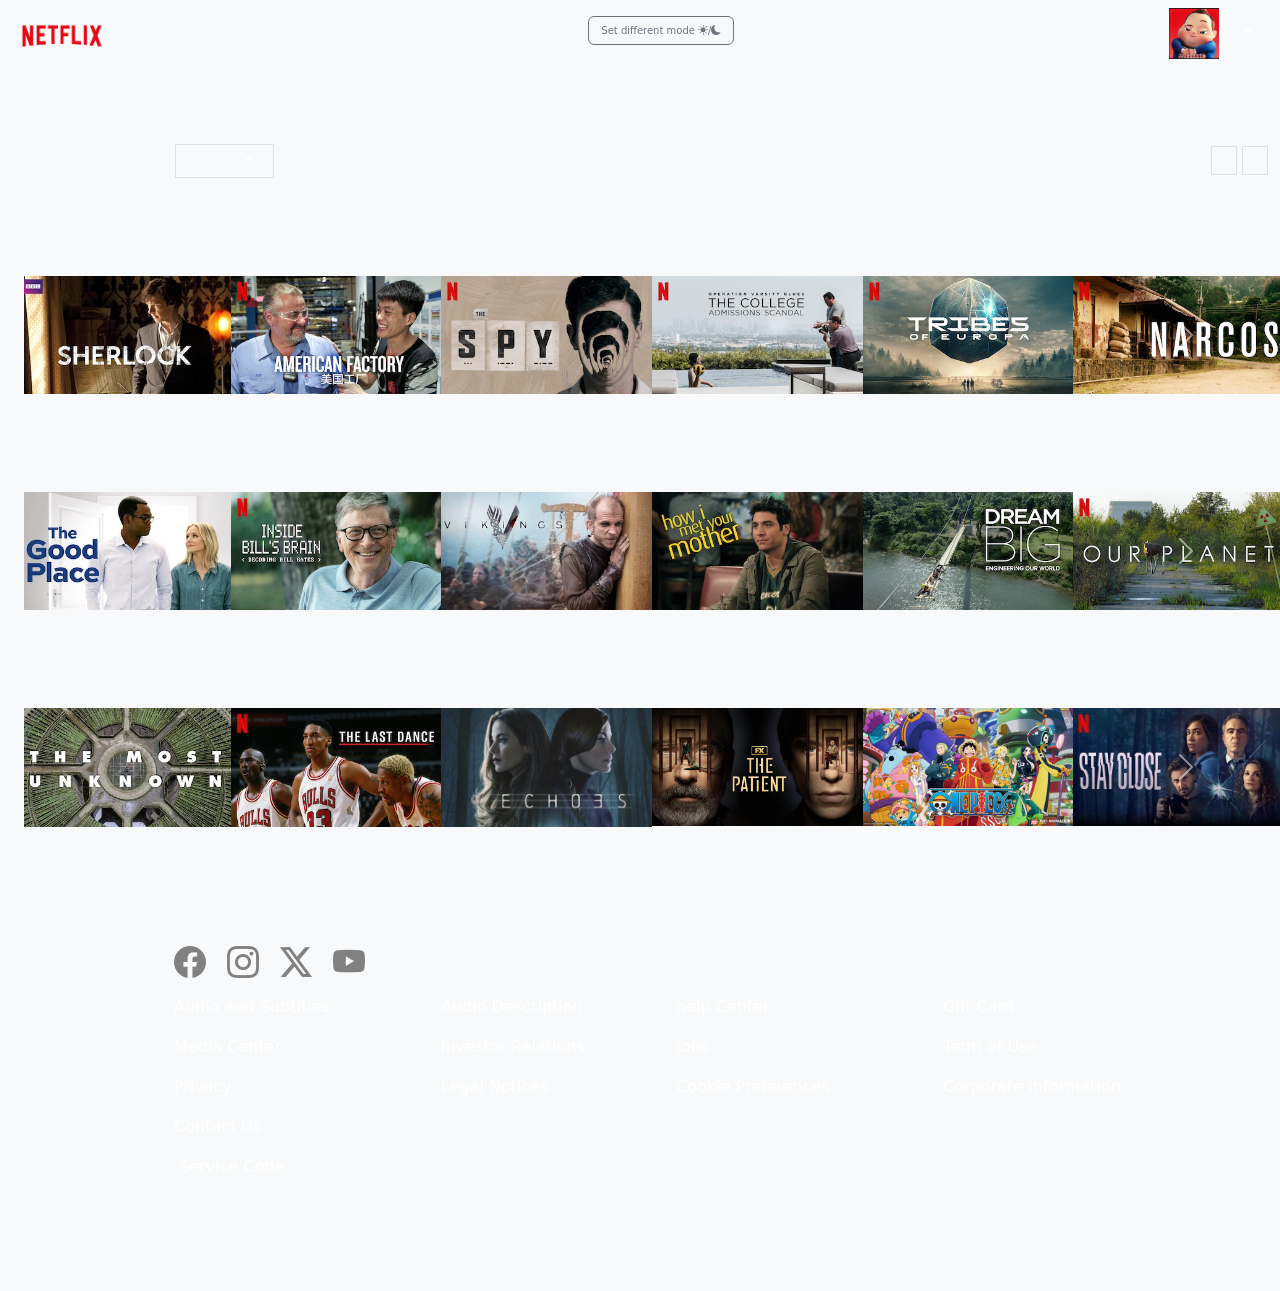
<file: index.html>
<!DOCTYPE html>
<html lang="en">
  <head>
    <meta charset="UTF-8" />
    <meta name="viewport" content="width=device-width, initial-scale=1.0" />
    <title>Netflix</title>
    <link rel="stylesheet" href="./Mod bootstrap/custom-bootstrap.css" />
    <link
      rel="stylesheet"
      href="https://cdn.jsdelivr.net/npm/bootstrap-icons@1.11.3/font/bootstrap-icons.min.css"
    />
    <link rel="stylesheet" href="./Netflix-assets/assets/index.css" />
    <link rel="icon" href="./Netflix-assets/assets/barra.png" />
  </head>
  <body id="body" class="bg-netflix">
    <header>
      <nav class="navbar navbar-expand-md">
        <div class="container-fluid">
          <a class="navbar-brand" href="#"
            ><img
              src="./Netflix-assets/assets/netflix_logo.png"
              width="100px"
              alt=""
          /></a>
          <button
            class="navbar-toggler border-danger text-danger"
            type="button"
            data-bs-toggle="collapse"
            data-bs-target="#navbarSupportedContent"
            aria-controls="navbarSupportedContent"
            aria-expanded="false"
            aria-label="Toggle navigation"
          >
            <span class="bi bi-menu-down"></span>
          </button>
          <div class="collapse navbar-collapse" id="navbarSupportedContent">
            <ul class="navbar-nav me-auto mb-2 mb-lg-0">
              <li class="nav-item">
                <a
                  class="nav-link active text-light"
                  aria-current="page"
                  href="#"
                  >Home</a
                >
              </li>
              <li class="nav-item">
                <a class="nav-link fw-bold text-light" href="#">TV shows</a>
              </li>
              <li class="nav-item">
                <a class="nav-link text-light" href="#">Movies</a>
              </li>
              <li class="nav-item">
                <a class="nav-link text-light" href="#">Recently added</a>
              </li>
              <li class="nav-item">
                <a class="nav-link text-light" href="#">My list</a>
              </li>
              <li>
                <button
                  id="mode"
                  type="button"
                  class="ms-3 btn btn-outline-secondary buttonW"
                >
                  Set different mode
                  <i class="bi bi-brightness-high-fill"></i>/<i
                    class="bi bi-moon-fill"
                  ></i>
                </button>
              </li>
            </ul>
            <div class="d-none d-md-flex">
              <button class="btn" type="submit">
                <i class="bi bi-search text-light"></i>
              </button>

              <h6 class="text-light m-3">Kids</h6>
              <i class="bi bi-bell-fill text-light m-3"></i>
              <a
                class="nav-link dropdown-toggle"
                href="#"
                role="button"
                data-bs-toggle="dropdown"
                aria-expanded="false"
              >
                <img
                  class="me-3"
                  src="./Netflix-assets/assets/avatar.png"
                  width="50px"
                  alt=""
                />
              </a>
              <ul class="dropdown-menu dropdown-menu-end bg-dark">
                <li>
                  <a class="dropdown-item text-light" href="#"
                    ><img
                      src="./Netflix-assets/assets/avater2.png"
                      width="50px"
                      alt=""
                    />Astrubale</a
                  >
                </li>
                <li>
                  <a class="dropdown-item text-light" href="#"
                    ><img
                      src="./Netflix-assets/assets/avater3.jpg"
                      width="50px"
                      alt=""
                    />Carmelito98</a
                  >
                </li>
                <li>
                  <a href="profile.html" class="text-decoration-none text-light"
                    >Edit Profile</a
                  >
                </li>
                <li>
                  <a
                    href="settings.html"
                    class="text-decoration-none text-light"
                    >settings</a
                  >
                </li>
              </ul>
            </div>
          </div>
        </div>
      </nav>
    </header>
    <main class="mt-4 ms-4">
      <div class="d-flex flex-column flex-sm-row align-items-center">
        <h3 class="text-light">TV Shows</h3>
        <a
          class="nav-link dropdown-toggle text-light m-5 border p-1"
          href="#"
          role="button"
          data-bs-toggle="dropdown"
          aria-expanded="false"
        >
          Genres
        </a>
        <ul class="dropdown-menu bg-dark">
          <li>
            <a class="dropdown-item text-light" href="#"
              >Horror
              <img src="./Netflix-assets/assets/horror.jpg" width="30px" alt=""
            /></a>
          </li>
          <li>
            <a class="dropdown-item text-light" href="#"
              >Thriller
              <img
                src="./Netflix-assets/assets/thriller.jpg"
                width="30px"
                alt=""
            /></a>
          </li>
          <li>
            <a class="dropdown-item text-light" href="#"
              >Romantic
              <img
                src="./Netflix-assets/assets/romantic.jpg"
                width="30px"
                alt=""
            /></a>
          </li>
          <li>
            <a class="dropdown-item text-light" href="#"
              >Drammatic
              <img
                src="./Netflix-assets/assets/drammatic.jpg"
                width="30px"
                alt=""
            /></a>
          </li>
          <li>
            <a class="dropdown-item text-light" href="#"
              >Anime
              <img src="./Netflix-assets/assets/anime.jpg" width="30px" alt=""
            /></a>
          </li>
        </ul>
        <div class="d-none d-sm-block container">
          <div class="row">
            <div class="col text-end">
              <i class="bi bi-list text-light border p-1"></i>
              <i class="bi bi-ui-radios-grid text-light border p-1"></i>
            </div>
          </div>
        </div>
      </div>
      <h3 class="mb-3 text-light">Trending Now</h3>
      <div id="carouselMove" class="carousel slide">
        <div class="carousel-inner">
          <div class="carousel-item active">
            <div class="row g-2">
              <div class="col-6 col-md-4 col-lg-2 p-0">
                <img
                  src="./Netflix-assets/assets/media/media0.webp"
                  class="d-block w-100 img-fluid"
                  alt=""
                />
              </div>
              <div class="col-6 col-md-4 col-lg-2 p-0">
                <img
                  src="./Netflix-assets/assets/media/media1.jpg"
                  class="d-block w-100 img-fluid"
                  alt=""
                />
              </div>
              <div class="col-6 col-md-4 col-lg-2 p-0">
                <img
                  src="Netflix-assets/assets/media/media10.jpg"
                  class="d-block w-100 img-fluid"
                  alt=""
                />
              </div>
              <div class="col-6 col-md-4 col-lg-2 p-0">
                <img
                  src="./Netflix-assets/assets/media/media11.jpg"
                  class="d-block w-100 img-fluid"
                  alt=""
                />
              </div>
              <div class="col-6 col-md-4 col-lg-2 p-0">
                <img
                  src="./Netflix-assets/assets/media/media12.jpg"
                  class="d-block w-100 img-fluid"
                  alt=""
                />
              </div>
              <div class="col-6 col-md-4 col-lg-2 p-0">
                <img
                  src="./Netflix-assets/assets/media/media13.jpg"
                  class="d-block w-100 img-fluid"
                  alt=""
                />
              </div>
            </div>
          </div>
          <div class="carousel-item">
            <div class="row">
              <div class="col-6 col-md-4 col-lg-2 p-0">
                <img
                  src="./Netflix-assets/assets/media/media14.webp"
                  class="d-block w-100 img-fluid"
                  alt=""
                />
              </div>
              <div class="col-6 col-md-4 col-lg-2 p-0">
                <img
                  src="./Netflix-assets/assets/media/media15.jpg"
                  class="d-block w-100 img-fluid"
                  alt=""
                />
              </div>
              <div class="col-6 col-md-4 col-lg-2 p-0">
                <img
                  src="./Netflix-assets/assets/media/media16.webp"
                  class="d-block w-100 img-fluid"
                  alt=""
                />
              </div>
              <div class="col-6 col-md-4 col-lg-2 p-0">
                <img
                  src="./Netflix-assets/assets/media/media17.jpg"
                  class="d-block w-100 img-fluid"
                  alt=""
                />
              </div>
              <div class="col-6 col-md-4 col-lg-2 p-0">
                <img
                  src="./Netflix-assets/assets/media/media18.jpg"
                  class="d-block w-100 img-fluid"
                  alt=""
                />
              </div>
              <div class="col-6 col-md-4 col-lg-2 p-0">
                <img
                  src="./Netflix-assets/assets/media/media19.webp"
                  class="d-block w-100 img-fluid"
                  alt=""
                />
              </div>
            </div>
          </div>
        </div>
        <button
          class="carousel-control-prev d-none"
          type="button"
          data-bs-target="#carouselMove"
          data-bs-slide="prev"
        ></button>
        <button
          class="carousel-control-next d-"
          type="button"
          data-bs-target="#carouselMove"
          data-bs-slide="next"
        >
          <span class="carousel-control-next-icon" aria-hidden="true"></span>
          <span class="visually-hidden">Next</span>
        </button>
      </div>
      <h3 class="mb-3 text-light mt-5">Watch it again</h3>
      <div id="carouselMove2" class="carousel slide">
        <div class="carousel-inner">
          <div class="carousel-item active">
            <div class="row g-2">
              <div class="col-6 col-md-4 col-lg-2 p-0">
                <img
                  src="./Netflix-assets/assets/media/media2.webp"
                  class="d-block w-100 img-fluid"
                  alt=""
                />
              </div>
              <div class="col-6 col-md-4 col-lg-2 p-0">
                <img
                  src="./Netflix-assets/assets/media/media20.jpg"
                  class="d-block w-100 img-fluid"
                  alt=""
                />
              </div>
              <div class="col-6 col-md-4 col-lg-2 p-0">
                <img
                  src="Netflix-assets/assets/media/media21.webp"
                  class="d-block w-100 img-fluid"
                  alt=""
                />
              </div>
              <div class="col-6 col-md-4 col-lg-2 p-0">
                <img
                  src="./Netflix-assets/assets/media/media22.webp"
                  class="d-block w-100 img-fluid"
                  alt=""
                />
              </div>
              <div class="col-6 col-md-4 col-lg-2 p-0">
                <img
                  src="./Netflix-assets/assets/media/media23.webp"
                  class="d-block w-100 img-fluid"
                  alt=""
                />
              </div>
              <div class="col-6 col-md-4 col-lg-2 p-0">
                <img
                  src="./Netflix-assets/assets/media/media24.jpg"
                  class="d-block w-100 img-fluid"
                  alt=""
                />
              </div>
            </div>
          </div>
          <div class="carousel-item">
            <div class="row">
              <div class="col-6 col-md-4 col-lg-2 p-0">
                <img
                  src="./Netflix-assets/assets/media/media25.webp"
                  class="d-block w-100 img-fluid"
                  alt=""
                />
              </div>
              <div class="col-6 col-md-4 col-lg-2 p-0">
                <img
                  src="./Netflix-assets/assets/media/media26.webp"
                  class="d-block w-100 img-fluid"
                  alt=""
                />
              </div>
              <div class="col-6 col-md-4 col-lg-2 p-0">
                <img
                  src="./Netflix-assets/assets/media/media27.jpg"
                  class="d-block w-100 img-fluid"
                  alt=""
                />
              </div>
              <div class="col-6 col-md-4 col-lg-2 p-0">
                <img
                  src="./Netflix-assets/assets/media/media28.jpg"
                  class="d-block w-100 img-fluid"
                  alt=""
                />
              </div>
              <div class="col-6 col-md-4 col-lg-2 p-0">
                <img
                  src="./Netflix-assets/assets/media/media29.jpg"
                  class="d-block w-100 img-fluid"
                  alt=""
                />
              </div>
              <div class="col-6 col-md-4 col-lg-2 p-0">
                <img
                  src="./Netflix-assets/assets/media/media30.jpg"
                  class="d-block w-100 img-fluid"
                  alt=""
                />
              </div>
            </div>
          </div>
        </div>
        <button
          class="carousel-control-prev d-none"
          type="button"
          data-bs-target="#carouselMove2"
          data-bs-slide="prev"
        ></button>
        <button
          class="carousel-control-next d-"
          type="button"
          data-bs-target="#carouselMove2"
          data-bs-slide="next"
        >
          <span class="carousel-control-next-icon" aria-hidden="true"></span>
          <span class="visually-hidden">Next</span>
        </button>
      </div>
      <h3 class="mb-3 text-light mt-5">New releases</h3>
      <div id="carouselMove3" class="carousel slide">
        <div class="carousel-inner">
          <div class="carousel-item active">
            <div class="row g-2">
              <div class="col-6 col-md-4 col-lg-2 p-0">
                <img
                  src="./Netflix-assets/assets/media/media31.webp"
                  class="d-block w-100 img-fluid"
                  alt=""
                />
              </div>
              <div class="col-6 col-md-4 col-lg-2 p-0">
                <img
                  src="./Netflix-assets/assets/media/media32.jpg"
                  class="d-block w-100 img-fluid"
                  alt=""
                />
              </div>
              <div class="col-6 col-md-4 col-lg-2 p-0">
                <img
                  src="Netflix-assets/assets/media/echoes.jpg"
                  class="d-block w-100 img-fluid"
                  alt=""
                />
              </div>
              <div class="col-6 col-md-4 col-lg-2 p-0">
                <img
                  src="./Netflix-assets/assets/media/patient.jpeg"
                  class="d-block w-100 img-fluid"
                  alt=""
                />
              </div>
              <div class="col-6 col-md-4 col-lg-2 p-0">
                <img
                  src="./Netflix-assets/assets/media/one piece.avif"
                  class="d-block w-100 img-fluid"
                  alt=""
                />
              </div>
              <div class="col-6 col-md-4 col-lg-2 p-0">
                <img
                  src="./Netflix-assets/assets/media/stay.webp"
                  class="d-block w-100 img-fluid"
                  alt=""
                />
              </div>
            </div>
          </div>
          <div class="carousel-item">
            <div class="row">
              <div class="col-6 col-md-4 col-lg-2 p-0">
                <img
                  src="./Netflix-assets/assets/media/bridgerton.jpg"
                  class="d-block w-100 img-fluid"
                  alt=""
                />
              </div>
              <div class="col-6 col-md-4 col-lg-2 p-0">
                <img
                  src="./Netflix-assets/assets/media/One Piece2.webp"
                  class="d-block w-100 img-fluid"
                  alt=""
                />
              </div>
              <div class="col-6 col-md-4 col-lg-2 p-0">
                <img
                  src="./Netflix-assets/assets/media/mercoledi.jpg"
                  class="d-block w-100 img-fluid"
                  alt=""
                />
              </div>
              <div class="col-6 col-md-4 col-lg-2 p-0">
                <img
                  src="./Netflix-assets/assets/media/stranger.webp"
                  class="d-block w-100 img-fluid"
                  alt=""
                />
              </div>
              <div class="col-6 col-md-4 col-lg-2 p-0">
                <img
                  src="./Netflix-assets/assets/media/dinasty.jpg"
                  class="d-block w-100 img-fluid"
                  alt=""
                />
              </div>
              <div class="col-6 col-md-4 col-lg-2 p-0">
                <img
                  src="./Netflix-assets/assets/media/dahmer.jpg"
                  class="d-block w-100 img-fluid"
                  alt=""
                />
              </div>
            </div>
          </div>
        </div>
        <button
          class="carousel-control-prev d-none"
          type="button"
          data-bs-target="#carouselMove3"
          data-bs-slide="prev"
        ></button>
        <button
          class="carousel-control-next d-"
          type="button"
          data-bs-target="#carouselMove3"
          data-bs-slide="next"
        >
          <span class="carousel-control-next-icon" aria-hidden="true"></span>
          <span class="visually-hidden">Next</span>
        </button>
      </div>
    </main>
    <footer>
      <div class="d-xl-none mt-3">
        <i class="bi bi-facebook text-gray fs-2 p-2 ms-5"></i>
        <i class="bi bi-instagram text-gray fs-2 p-2"></i>
        <i class="bi bi-twitter-x text-gray fs-2 p-2"></i>
        <i class="bi bi-youtube text-gray fs-2 p-2"></i>
      </div>
      <div class="d-xl-none">
        <ul>
          <li class="p-2 list-group-item">
            <a class="text-white text-decoration-none m-3" href="#"
              >Audio and Subtitles</a
            >
          </li>
          <li class="p-2 list-group-item">
            <a class="text-white text-decoration-none m-3" href="#"
              >Media Center</a
            >
          </li>
          <li class="p-2 list-group-item">
            <a class="text-white text-decoration-none m-3" href="#">Privacy</a>
          </li>
          <li class="p-2 list-group-item">
            <a class="text-white text-decoration-none m-3" href="#"
              >Contact Us</a
            >
          </li>
        </ul>
        <p class="text-light fs-6 d-xl-none ms-5">
          &copy;1997-<span id="year" class="text-light"></span>
          Netflix,Inc.{i-0d00fcda2fdf9c0de}
        </p>
      </div>
      <div class="container d-none d-xl-block mt-5 p-5">
        <div class="row">
          <div class="mt-3">
            <i class="bi bi-facebook text-gray fs-2 p-2 ms-5"></i>
            <i class="bi bi-instagram text-gray fs-2 p-2"></i>
            <i class="bi bi-twitter-x text-gray fs-2 p-2"></i>
            <i class="bi bi-youtube text-gray fs-2 p-2"></i>
          </div>
          <div class="col d-md-flex flex-md-column">
            <ul>
              <li class="p-2 list-group-item">
                <a class="text-white text-decoration-none m-3" href="#"
                  >Audio and Subtitles</a
                >
              </li>
              <li class="p-2 list-group-item">
                <a class="text-white text-decoration-none m-3" href="#"
                  >Media Center</a
                >
              </li>
              <li class="p-2 list-group-item">
                <a class="text-white text-decoration-none m-3" href="#"
                  >Privacy</a
                >
              </li>
              <li class="p-2 list-group-item">
                <a class="text-white text-decoration-none m-3" href="#"
                  >Contact Us</a
                >
              </li>
              <li class="p-2 list-group-item">
                <a
                  class="text-white text-decoration-none border border-light p-1 m-3"
                  href="#"
                  >Service Code</a
                >
              </li>
            </ul>
          </div>
          <div class="col-3">
            <ul>
              <li class="p-2 list-group-item">
                <a class="text-white text-decoration-none m-3" href="#"
                  >Audio Description</a
                >
              </li>
              <li class="p-2 list-group-item">
                <a class="text-white text-decoration-none m-3" href="#"
                  >Investor Relations</a
                >
              </li>
              <li class="p-2 list-group-item">
                <a class="text-white text-decoration-none m-3" href="#"
                  >Legal Notices</a
                >
              </li>
            </ul>
          </div>
          <div class="col-3">
            <li class="p-2 list-group-item">
              <a class="text-white text-decoration-none m-3" href="#"
                >help Center</a
              >
            </li>
            <li class="p-2 list-group-item">
              <a class="text-white text-decoration-none m-3" href="#">Jobs</a>
            </li>
            <li class="p-2 list-group-item">
              <a class="text-white text-decoration-none m-3" href="#"
                >Cookie Preferences</a
              >
            </li>
          </div>
          <div class="col-3">
            <li class="p-2 list-group-item">
              <a class="text-white text-decoration-none m-3" href="#"
                >Gift Card</a
              >
            </li>
            <li class="p-2 list-group-item">
              <a class="text-white text-decoration-none m-3" href="#"
                >Term of Use</a
              >
            </li>
            <li class="p-2 list-group-item">
              <a class="text-white text-decoration-none m-3" href="#"
                >Corporate Information</a
              >
            </li>
          </div>
          <p class="text-light fs-6 ms-5">
            &copy;1997-<span id="year" class="text-light"></span>
            Netflix,Inc.{i-0d00fcda2fdf9c0de}
          </p>
        </div>
      </div>
    </footer>
    <script
      src="https://cdn.jsdelivr.net/npm/bootstrap@5.3.3/dist/js/bootstrap.bundle.min.js"
      integrity="sha384-YvpcrYf0tY3lHB60NNkmXc5s9fDVZLESaAA55NDzOxhy9GkcIdslK1eN7N6jIeHz"
      crossorigin="anonymous"
    ></script>
    <script src="script.js"></script>
  </body>
</html>
</file>
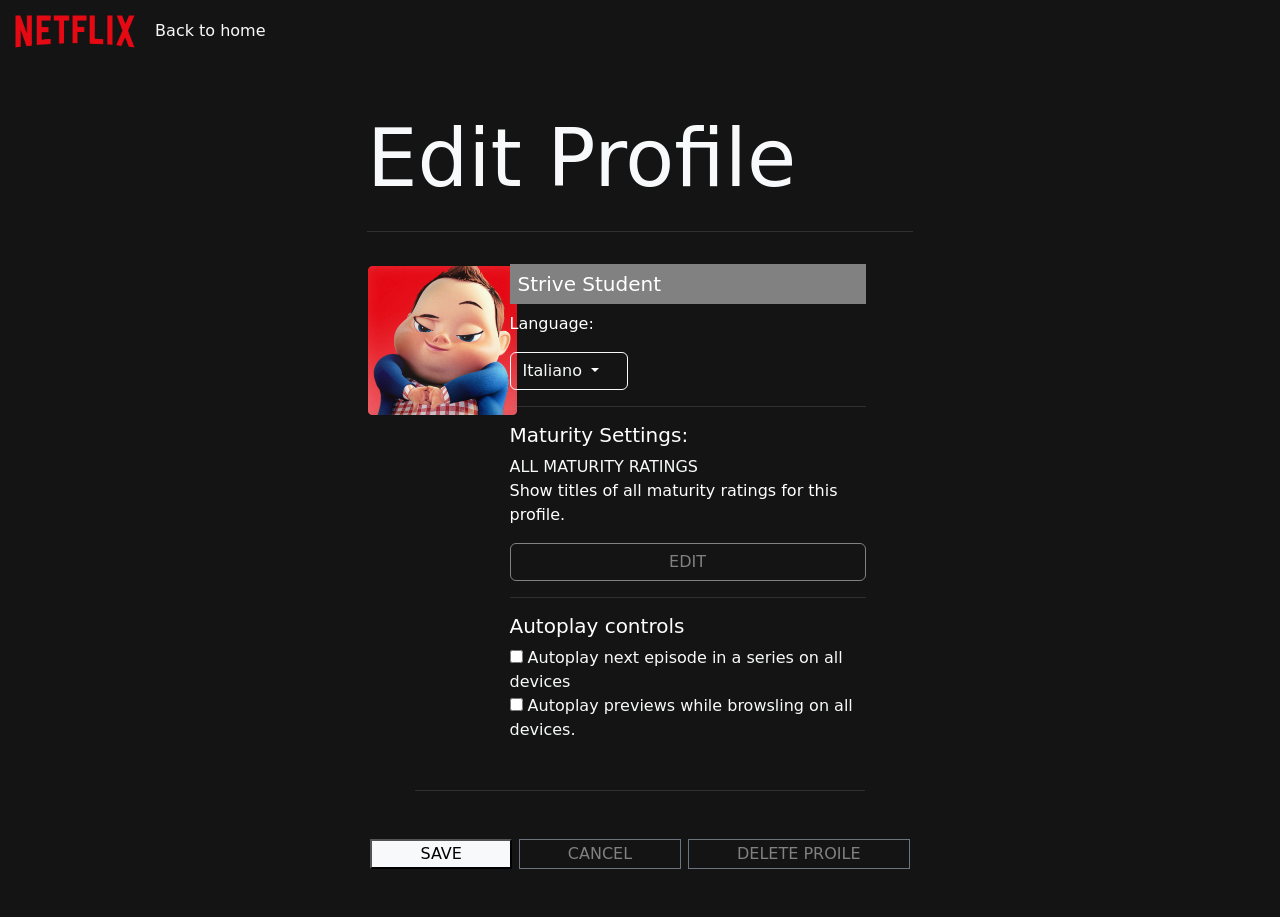
<file: profile.html>
<!DOCTYPE html>
<html lang="en">
  <head>
    <meta charset="UTF-8" />
    <meta name="viewport" content="width=device-width, initial-scale=1.0" />
    <title>Profile Netflx</title>
    <link rel="stylesheet" href="./Mod bootstrap/custom-bootstrap.css" />
    <link rel="stylesheet" href="./Netflix-assets/assets/index.css" />
    <link rel="icon" href="./Netflix-assets/assets/barra.png" />
  </head>
  <body class="bg-netflix">
    <header>
      <img
        src="./Netflix-assets/assets/netflix_logo.png"
        width="150px"
        alt=""
      />
      <a href="index.html" class="text-decoration-none text-light"
        >Back to home</a
      >
    </header>
    <main class="d-flex justify-content-center align-items-center mt-5 pb-5">
      <div class="container">
        <div class="row d-flex justify-content-center">
          <div class="col col-sm-11 col-md-9 col-lg-7 col-xl-6">
            <div class="row">
              <div class="col">
                <h1 class="fw-normal text-light Profile">Edit Profile</h1>
              </div>
            </div>
            <hr class="text-gray" />
            <div class="row text-white pt-3">
              <div class="col-12 col-xl-3">
                <img
                  src="./Netflix-assets/assets/avatar.png"
                  width="150px"
                  alt=""
                />
              </div>
              <div class="col-12 col-xl-8 d-flex flex-column">
                <h5 class="bg-gray fw-normal p-2">Strive Student</h5>
                <p>Language:</p>
                <div class="dropdown">
                  <button
                    class="btn btn-black dropdown-toggle text-light border-light"
                    type="button"
                    data-bs-toggle="dropdown"
                    aria-expanded="false"
                  >
                    Italiano
                  </button>
                  <ul class="dropdown-menu">
                    <li><a class="dropdown-item" href="#">English</a></li>
                    <li>
                      <a class="dropdown-item" href="#">Deutsch</a>
                    </li>
                    <li>
                      <a class="dropdown-item" href="#">Français</a>
                    </li>
                  </ul>
                </div>
                <hr class="text-gray" />
                <h5 class="fw-normal">Maturity Settings:</h5>
                <a class="text-decoration-none text-light" href="#"
                  >ALL MATURITY RATINGS</a
                >
                <p>Show titles of all maturity ratings for this profile.</p>
                <button type="button" class="btn btn-outline-gray">EDIT</button>
                <hr class="text-gray" />
                <h5 class="fw-normal">Autoplay controls</h5>
                <form class="d-flex flex-column" action="">
                  <label class="text-light" for="">
                    <input type="checkbox" />
                    Autoplay next episode in a series on all devices
                  </label>
                  <label class="text-light" for="">
                    <input type="checkbox" />
                    Autoplay previews while browsling on all devices.
                  </label>
                </form>
              </div>
            </div>
            <hr class="text-gray m-5" />
            <div class="row">
              <div class="d-md-flex justify-content-around text-center">
                <button class="bg-light ps-5 pe-5 border-none">SAVE</button>
                <button
                  class="bg-netflix border border-secondary text-gray ps-5 pe-5"
                >
                  CANCEL
                </button>
                <button
                  class="bg-netflix border border-secondary text-gray ps-5 pe-5"
                >
                  DELETE PROILE
                </button>
              </div>
            </div>
          </div>
        </div>
      </div>
    </main>
    <footer></footer>
  </body>
</html>
</file>
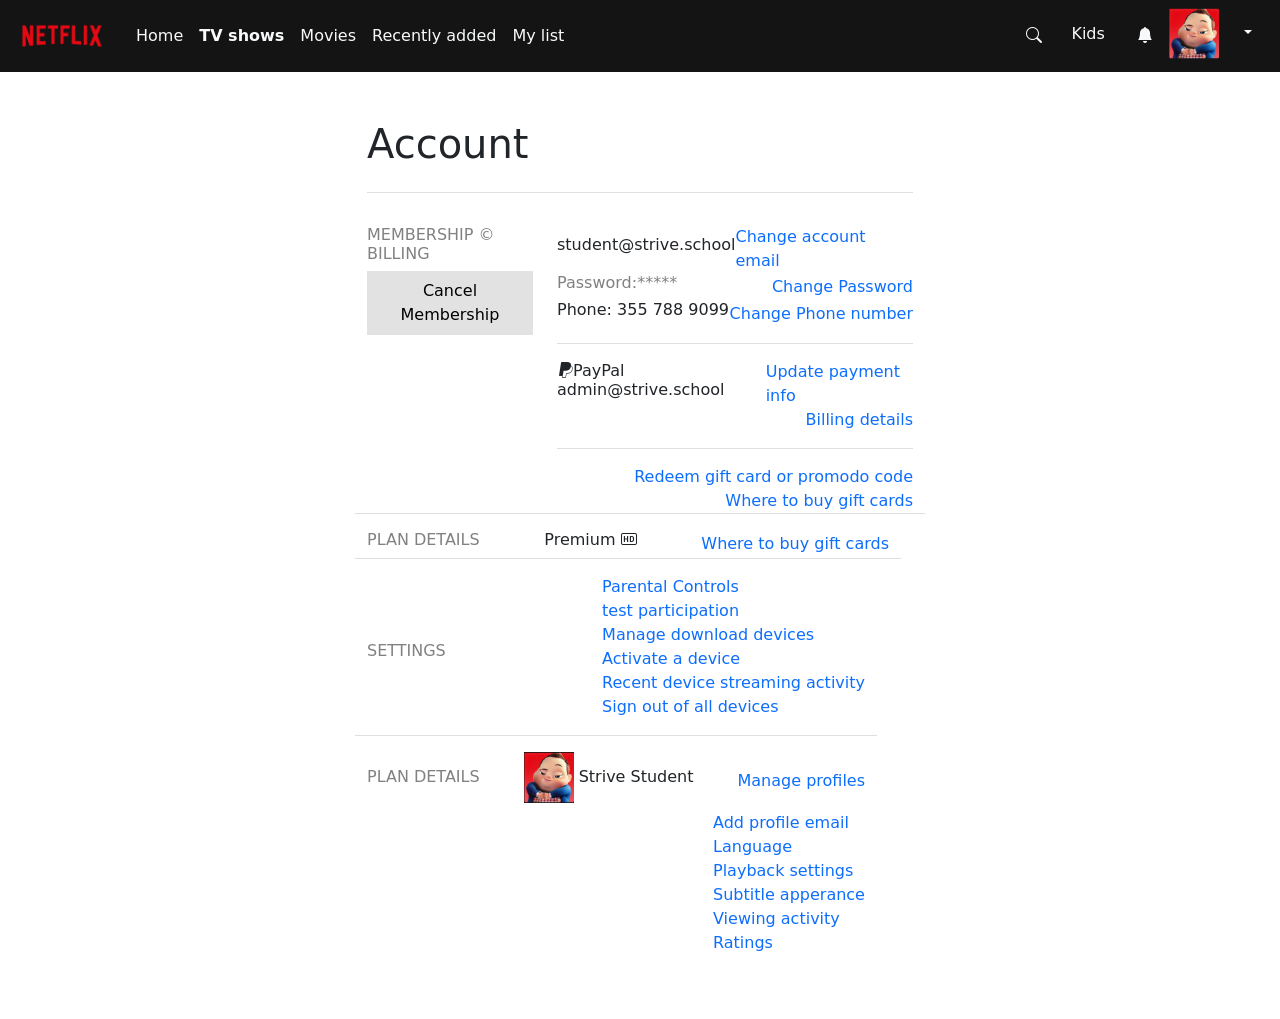
<file: settings.html>
<!DOCTYPE html>
<html lang="en">
  <head>
    <meta charset="UTF-8" />
    <meta name="viewport" content="width=device-width, initial-scale=1.0" />
    <link rel="stylesheet" href="./Mod bootstrap/custom-bootstrap.css" />
    <link
      rel="stylesheet"
      href="https://cdn.jsdelivr.net/npm/bootstrap-icons@1.11.3/font/bootstrap-icons.min.css"
    />
    <link rel="stylesheet" href="./Netflix-assets/assets/index.css" />
    <link rel="icon" href="./Netflix-assets/assets/barra.png" />
    <title>Settings</title>
  </head>
  <body>
    <header>
      <nav class="navbar navbar-expand-md bg-netflix">
        <div class="container-fluid">
          <a class="navbar-brand" href="#"
            ><img
              src="./Netflix-assets/assets/netflix_logo.png"
              width="100px"
              alt=""
          /></a>
          <button
            class="navbar-toggler border-danger text-danger"
            type="button"
            data-bs-toggle="collapse"
            data-bs-target="#navbarSupportedContent"
            aria-controls="navbarSupportedContent"
            aria-expanded="false"
            aria-label="Toggle navigation"
          >
            <span class="bi bi-menu-down"></span>
          </button>
          <div class="collapse navbar-collapse" id="navbarSupportedContent">
            <ul class="navbar-nav me-auto mb-2 mb-lg-0">
              <li class="nav-item">
                <a
                  class="nav-link active text-light"
                  aria-current="page"
                  href="#"
                  >Home</a
                >
              </li>
              <li class="nav-item">
                <a class="nav-link fw-bold text-light" href="#">TV shows</a>
              </li>
              <li class="nav-item">
                <a class="nav-link text-light" href="#">Movies</a>
              </li>
              <li class="nav-item">
                <a class="nav-link text-light" href="#">Recently added</a>
              </li>
              <li class="nav-item">
                <a class="nav-link text-light" href="#">My list</a>
              </li>
            </ul>
            <div class="d-none d-md-flex">
              <button class="btn" type="submit">
                <i class="bi bi-search text-light"></i>
              </button>
              <h6 class="text-light m-3">Kids</h6>
              <i class="bi bi-bell-fill text-light m-3"></i>
              <a
                class="nav-link dropdown-toggle"
                href="#"
                role="button"
                data-bs-toggle="dropdown"
                aria-expanded="false"
              >
                <img
                  class="me-3"
                  src="./Netflix-assets/assets/avatar.png"
                  width="50px"
                  alt=""
                />
              </a>
              <ul class="dropdown-menu dropdown-menu-end bg-dark">
                <li>
                  <a class="dropdown-item text-light" href="#"
                    ><img
                      src="./Netflix-assets/assets/avater2.png"
                      width="50px"
                      alt=""
                    />Astrubale</a
                  >
                </li>
                <li>
                  <a class="dropdown-item text-light" href="#"
                    ><img
                      src="./Netflix-assets/assets/avater3.jpg"
                      width="50px"
                      alt=""
                    />Carmelito98</a
                  >
                </li>
                <li>
                  <a href="profile.html" class="text-decoration-none text-light"
                    >Edit Profile</a
                  >
                </li>
                <li>
                  <a href="index.html" class="text-decoration-none text-light"
                    >Home</a
                  >
                </li>
              </ul>
            </div>
          </div>
        </div>
      </nav>
    </header>
    <main>
      <main class="d-flex justify-content-center align-items-center mt-5 pb-5">
        <div class="container">
          <div class="row d-flex justify-content-center">
            <div class="col col-sm-11 col-md-9 col-lg-7 col-xl-6">
              <div class="row">
                <div class="col">
                  <h1 class="fw-normal">Account</h1>
                </div>
              </div>
              <hr class="text-gray" />
              <div class="row pt-3">
                <div class="col-12 col-xl-4">
                  <h6 class="fw-normal text-gray">MEMBERSHIP &COPY; BILLING</h6>
                  <button class="member p-2">Cancel Membership</button>
                </div>
                <div class="col-12 col-xl-8 d-flex flex-column">
                  <div
                    class="d-flex align-items-center justify-content-between"
                  >
                    <h6>student@strive.school</h6>
                    <a class="text-decoration-none" href="#"
                      >Change account email</a
                    >
                  </div>
                  <div
                    class="d-flex align-items-center justify-content-between"
                  >
                    <h6 class="text-gray">Password:*****</h6>
                    <a class="text-decoration-none" href="#">Change Password</a>
                  </div>
                  <div
                    class="d-flex align-items-center justify-content-between"
                  >
                    <h6>Phone: 355 788 9099</h6>
                    <a class="text-decoration-none" href="#"
                      >Change Phone number</a
                    >
                  </div>
                  <hr class="text-gray" />
                  <div
                    class="d-flex align-items-center justify-content-between"
                  >
                    <h6>
                      <i class="bi bi-paypal"></i>PayPal admin@strive.school
                    </h6>
                    <a class="text-decoration-none" href="#"
                      >Update payment info</a
                    >
                  </div>
                  <div
                    class="d-flex align-items-center justify-content-between"
                  >
                    <h6></h6>
                    <a class="text-decoration-none" href="#">Billing details</a>
                  </div>
                  <hr class="text-gray" />
                  <div
                    class="d-flex align-items-center justify-content-between"
                  >
                    <h6></h6>
                    <a class="text-decoration-none" href="#"
                      >Redeem gift card or promodo code</a
                    >
                  </div>
                  <div
                    class="d-flex align-items-center justify-content-between"
                  >
                    <h6></h6>
                    <a class="text-decoration-none" href="#"
                      >Where to buy gift cards</a
                    >
                  </div>
                </div>
                <hr class="text-gray" />
                <div class="row">
                  <div
                    class="d-flex align-items-center justify-content-between"
                  >
                    <h6 class="fw-normal text-gray">PLAN DETAILS</h6>
                    <h6>Premium <i class="bi bi-badge-hd"></i></h6>
                    <a class="text-decoration-none" href="#"
                      >Where to buy gift cards</a
                    >
                  </div>
                  <hr class="text-gray" />
                  <div class="row">
                    <div
                      class="d-flex align-items-center justify-content-between"
                    >
                      <h6 class="fw-normal text-gray">SETTINGS</h6>
                      <ul>
                        <li class="list-group-item">
                          <a class="text-decoration-none" href=""
                            >Parental Controls</a
                          >
                        </li>
                        <li class="list-group-item">
                          <a class="text-decoration-none" href=""
                            >test participation</a
                          >
                        </li>
                        <li class="list-group-item">
                          <a class="text-decoration-none" href=""
                            >Manage download devices</a
                          >
                        </li>
                        <li class="list-group-item">
                          <a class="text-decoration-none" href=""
                            >Activate a device</a
                          >
                        </li>
                        <li class="list-group-item">
                          <a class="text-decoration-none" href=""
                            >Recent device streaming activity</a
                          >
                        </li>
                        <li class="list-group-item">
                          <a class="text-decoration-none" href=""
                            >Sign out of all devices</a
                          >
                        </li>
                      </ul>
                    </div>
                    <hr class="text-gray" />
                    <div
                      class="d-flex align-items-center justify-content-between"
                    >
                      <h6 class="fw-normal text-gray">PLAN DETAILS</h6>
                      <h6>
                        <img
                          src="./Netflix-assets/assets/avatar.png"
                          width="50px"
                          alt=""
                        />
                        Strive Student
                      </h6>
                      <a class="text-decoration-none" href="#"
                        >Manage profiles</a
                      >
                    </div>

                    <div
                      class="d-flex flex-columnalign-items-center justify-content-between"
                    >
                      <p></p>
                      <p></p>
                      <p></p>
                      <div class="d-flex justify-content-evenly">
                        <ul>
                          <li class="list-group-item">
                            <a class="text-decoration-none" href=""
                              >Add profile email</a
                            >
                          </li>
                          <li class="list-group-item">
                            <a class="text-decoration-none" href="">Language</a>
                          </li>
                          <li class="list-group-item">
                            <a class="text-decoration-none" href=""
                              >Playback settings</a
                            >
                          </li>
                          <li class="list-group-item">
                            <a class="text-decoration-none" href=""
                              >Subtitle apperance</a
                            >
                          </li>

                          <li class="list-group-item">
                            <a class="text-decoration-none" href=""
                              >Viewing activity</a
                            >
                          </li>
                          <li class="list-group-item">
                            <a class="text-decoration-none" href="">Ratings</a>
                          </li>
                        </ul>
                      </div>
                    </div>
                  </div>
                </div>
              </div>
            </div>
          </div>
        </div>
      </main>
    </main>
    <script
      src="https://cdn.jsdelivr.net/npm/bootstrap@5.3.3/dist/js/bootstrap.bundle.min.js"
      integrity="sha384-YvpcrYf0tY3lHB60NNkmXc5s9fDVZLESaAA55NDzOxhy9GkcIdslK1eN7N6jIeHz"
      crossorigin="anonymous"
    ></script>
  </body>
</html>
</file>
<file: Netflix-assets/assets/index.css>
.dropdown-toggle::after {
  border-top-color: white;
  margin-right: 1em;
}

.col-6 img {
  transition: transform 0.3s ease, box-shadow 0.3s ease; /* Transizione fluida */
}
.col-6 img:hover {
  transform: scale(1.1);
  box-shadow: 0 4px 15px rgba(0, 0, 0, 0.3);
}

.Profile {
  font-size: 5em;
}

.custom input[type='checkbox'] {
  display: none;
}

.member {
  background-color: #e2e2e2;
  border: #e2e2e2;
}

.buttonW {
  font-size: 10px;
}
</file>
